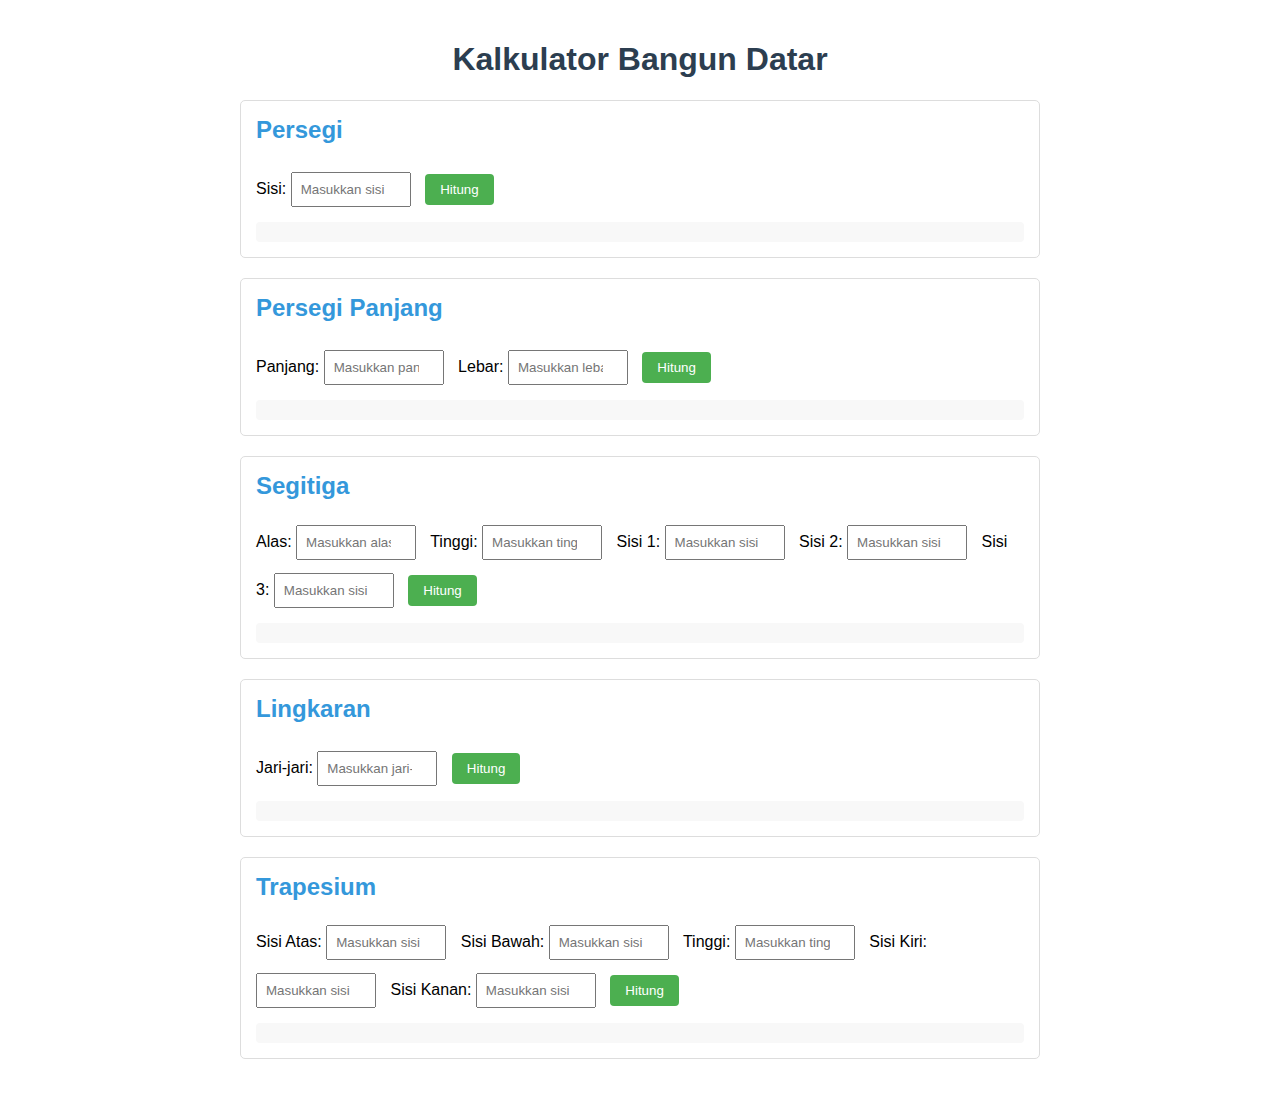
<file: bangun datar .html>
<!DOCTYPE html>
<html lang="id">
<head>
    <meta charset="UTF-8">
    <meta name="viewport" content="width=device-width, initial-scale=1.0">
    <title>Kalkulator Bangun Datar</title>
    <style>
        body {
            font-family: Arial, sans-serif;
            max-width: 800px;
            margin: 0 auto;
            padding: 20px;
        }
        .bangun {
            border: 1px solid #ddd;
            padding: 15px;
            margin-bottom: 20px;
            border-radius: 5px;
        }
        input {
            padding: 8px;
            margin: 5px 10px 5px 0;
            width: 100px;
        }
        button {
            padding: 8px 15px;
            background-color: #4CAF50;
            color: white;
            border: none;
            border-radius: 4px;
            cursor: pointer;
            margin-top: 10px;
        }
        .hasil {
            margin-top: 10px;
            font-weight: bold;
            padding: 10px;
            background-color: #f8f8f8;
            border-radius: 4px;
        }
        h1 {
            color: #2c3e50;
            text-align: center;
        }
        h2 {
            color: #3498db;
            margin-top: 0;
        }
    </style>
</head>
<body>
    <h1>Kalkulator Bangun Datar</h1>

    <!-- Persegi -->
    <div class="bangun">
        <h2>Persegi</h2>
        <label for="sisiPersegi">Sisi:</label>
        <input type="number" id="sisiPersegi" placeholder="Masukkan sisi">
        <button onclick="hitungPersegi()">Hitung</button>
        <div class="hasil" id="hasilPersegi"></div>
    </div>

    <!-- Persegi Panjang -->
    <div class="bangun">
        <h2>Persegi Panjang</h2>
        <label for="panjang">Panjang:</label>
        <input type="number" id="panjang" placeholder="Masukkan panjang">
        <label for="lebar">Lebar:</label>
        <input type="number" id="lebar" placeholder="Masukkan lebar">
        <button onclick="hitungPersegiPanjang()">Hitung</button>
        <div class="hasil" id="hasilPersegiPanjang"></div>
    </div>

    <!-- Segitiga -->
    <div class="bangun">
        <h2>Segitiga</h2>
        <label for="alas">Alas:</label>
        <input type="number" id="alas" placeholder="Masukkan alas">
        <label for="tinggiSegitiga">Tinggi:</label>
        <input type="number" id="tinggiSegitiga" placeholder="Masukkan tinggi">
        <label for="sisi1">Sisi 1:</label>
        <input type="number" id="sisi1" placeholder="Masukkan sisi 1">
        <label for="sisi2">Sisi 2:</label>
        <input type="number" id="sisi2" placeholder="Masukkan sisi 2">
        <label for="sisi3">Sisi 3:</label>
        <input type="number" id="sisi3" placeholder="Masukkan sisi 3">
        <button onclick="hitungSegitiga()">Hitung</button>
        <div class="hasil" id="hasilSegitiga"></div>
    </div>

    <!-- Lingkaran -->
    <div class="bangun">
        <h2>Lingkaran</h2>
        <label for="jariLingkaran">Jari-jari:</label>
        <input type="number" id="jariLingkaran" placeholder="Masukkan jari-jari">
        <button onclick="hitungLingkaran()">Hitung</button>
        <div class="hasil" id="hasilLingkaran"></div>
    </div>

    <!-- Trapesium -->
    <div class="bangun">
        <h2>Trapesium</h2>
        <label for="sisiAtas">Sisi Atas:</label>
        <input type="number" id="sisiAtas" placeholder="Masukkan sisi atas">
        <label for="sisiBawah">Sisi Bawah:</label>
        <input type="number" id="sisiBawah" placeholder="Masukkan sisi bawah">
        <label for="tinggiTrapesium">Tinggi:</label>
        <input type="number" id="tinggiTrapesium" placeholder="Masukkan tinggi">
        <label for="sisiKiri">Sisi Kiri:</label>
        <input type="number" id="sisiKiri" placeholder="Masukkan sisi kiri">
        <label for="sisiKanan">Sisi Kanan:</label>
        <input type="number" id="sisiKanan" placeholder="Masukkan sisi kanan">
        <button onclick="hitungTrapesium()">Hitung</button>
        <div class="hasil" id="hasilTrapesium"></div>
    </div>

    <script>
        // Fungsi untuk menghitung persegi
        function hitungPersegi() {
            const sisi = parseFloat(document.getElementById('sisiPersegi').value);
            if (isNaN(sisi) || sisi <= 0) {
                alert("Masukkan nilai sisi yang valid!");
                return;
            }
            
            const luas = sisi * sisi;
            const keliling = 4 * sisi;
            
            document.getElementById('hasilPersegi').innerHTML = `
                Luas: ${luas.toFixed(2)} <br>
                Keliling: ${keliling.toFixed(2)}
            `;
        }

        // Fungsi untuk menghitung persegi panjang
        function hitungPersegiPanjang() {
            const panjang = parseFloat(document.getElementById('panjang').value);
            const lebar = parseFloat(document.getElementById('lebar').value);
            
            if (isNaN(panjang) || isNaN(lebar) || panjang <= 0 || lebar <= 0) {
                alert("Masukkan nilai panjang dan lebar yang valid!");
                return;
            }
            
            const luas = panjang * lebar;
            const keliling = 2 * (panjang + lebar);
            
            document.getElementById('hasilPersegiPanjang').innerHTML = `
                Luas: ${luas.toFixed(2)} <br>
                Keliling: ${keliling.toFixed(2)}
            `;
        }

        // Fungsi untuk menghitung segitiga
        function hitungSegitiga() {
            const alas = parseFloat(document.getElementById('alas').value);
            const tinggi = parseFloat(document.getElementById('tinggiSegitiga').value);
            const sisi1 = parseFloat(document.getElementById('sisi1').value);
            const sisi2 = parseFloat(document.getElementById('sisi2').value);
            const sisi3 = parseFloat(document.getElementById('sisi3').value);
            
            if (isNaN(alas) || isNaN(tinggi) || alas <= 0 || tinggi <= 0) {
                alert("Masukkan nilai alas dan tinggi yang valid!");
                return;
            }
            
            const luas = 0.5 * alas * tinggi;
            
            // Hitung keliling hanya jika semua sisi diisi
            let keliling = "Isi semua sisi untuk menghitung keliling";
            if (!isNaN(sisi1) && !isNaN(sisi2) && !isNaN(sisi3) && sisi1 > 0 && sisi2 > 0 && sisi3 > 0) {
                keliling = sisi1 + sisi2 + sisi3;
                keliling = keliling.toFixed(2);
            }
            
            document.getElementById('hasilSegitiga').innerHTML = `
                Luas: ${luas.toFixed(2)} <br>
                Keliling: ${keliling}
            `;
        }

        // Fungsi untuk menghitung lingkaran
        function hitungLingkaran() {
            const jari = parseFloat(document.getElementById('jariLingkaran').value);
            
            if (isNaN(jari) || jari <= 0) {
                alert("Masukkan nilai jari-jari yang valid!");
                return;
            }
            
            const luas = Math.PI * Math.pow(jari, 2);
            const keliling = 2 * Math.PI * jari;
            
            document.getElementById('hasilLingkaran').innerHTML = `
                Luas: ${luas.toFixed(2)} <br>
                Keliling: ${keliling.toFixed(2)}
            `;
        }

        // Fungsi untuk menghitung trapesium
        function hitungTrapesium() {
            const sisiAtas = parseFloat(document.getElementById('sisiAtas').value);
            const sisiBawah = parseFloat(document.getElementById('sisiBawah').value);
            const tinggi = parseFloat(document.getElementById('tinggiTrapesium').value);
            const sisiKiri = parseFloat(document.getElementById('sisiKiri').value);
            const sisiKanan = parseFloat(document.getElementById('sisiKanan').value);
            
            if (isNaN(sisiAtas) || isNaN(sisiBawah) || isNaN(tinggi) || 
                sisiAtas <= 0 || sisiBawah <= 0 || tinggi <= 0) {
                alert("Masukkan nilai sisi atas, sisi bawah, dan tinggi yang valid!");
                return;
            }
            
            const luas = 0.5 * (sisiAtas + sisiBawah) * tinggi;
            
            // Hitung keliling hanya jika semua sisi diisi
            let keliling = "Isi semua sisi untuk menghitung keliling";
            if (!isNaN(sisiKiri) && !isNaN(sisiKanan) && sisiKiri > 0 && sisiKanan > 0) {
                keliling = sisiAtas + sisiBawah + sisiKiri + sisiKanan;
                keliling = keliling.toFixed(2);
            }
            
            document.getElementById('hasilTrapesium').innerHTML = `
                Luas: ${luas.toFixed(2)} <br>
                Keliling: ${keliling}
            `;
        }
    </script>
</body>
</html>
</file>
